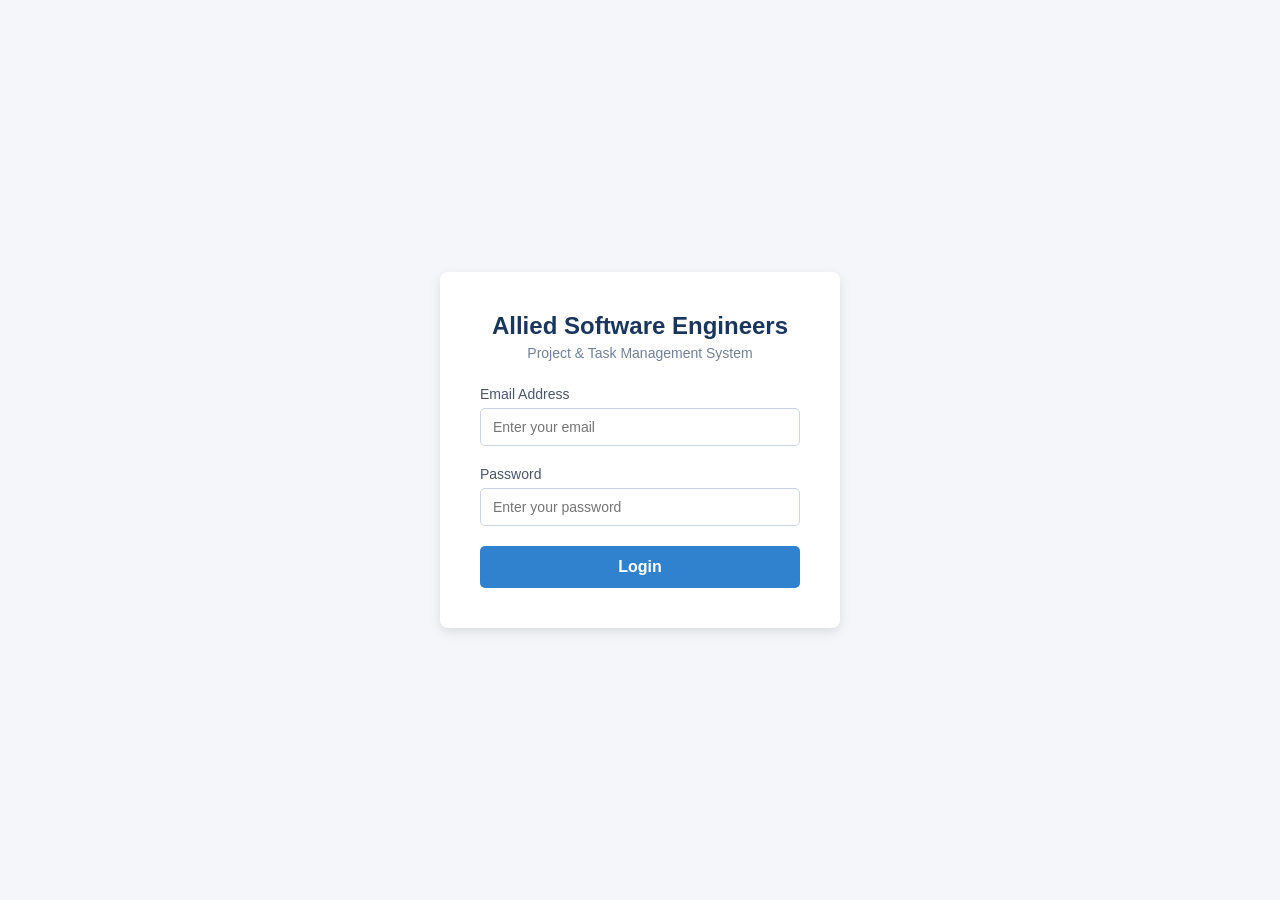
<file: index.html>
<!DOCTYPE html>
<html lang="en">
<head>
    <meta charset="UTF-8">
    <meta name="viewport" content="width=device-width, initial-scale=1.0">
    <title>Login - Project & Task Management System</title>
    <link rel="stylesheet" href="assets/css/style.css">
</head>
<body>
    <div class="login-container">
        <h2>Allied Software Engineers</h2>
        <p>Project & Task Management System</p>
        
        <form id="loginForm">
            <div class="input-group">
                <label for="email">Email Address</label>
                <input type="email" id="email" placeholder="Enter your email" required>
            </div>
            
            <div class="input-group">
                <label for="password">Password</label>
                <input type="password" id="password" placeholder="Enter your password" required>
            </div>
            
            <!-- Error Message Display -->
            <p id="errorMessage" class="error-msg"></p>
            
            <button type="submit" class="btn-login">Login</button>
        </form>
    </div>

    <script src="assets/js/app.js"></script>
</body>
</html>
</file>
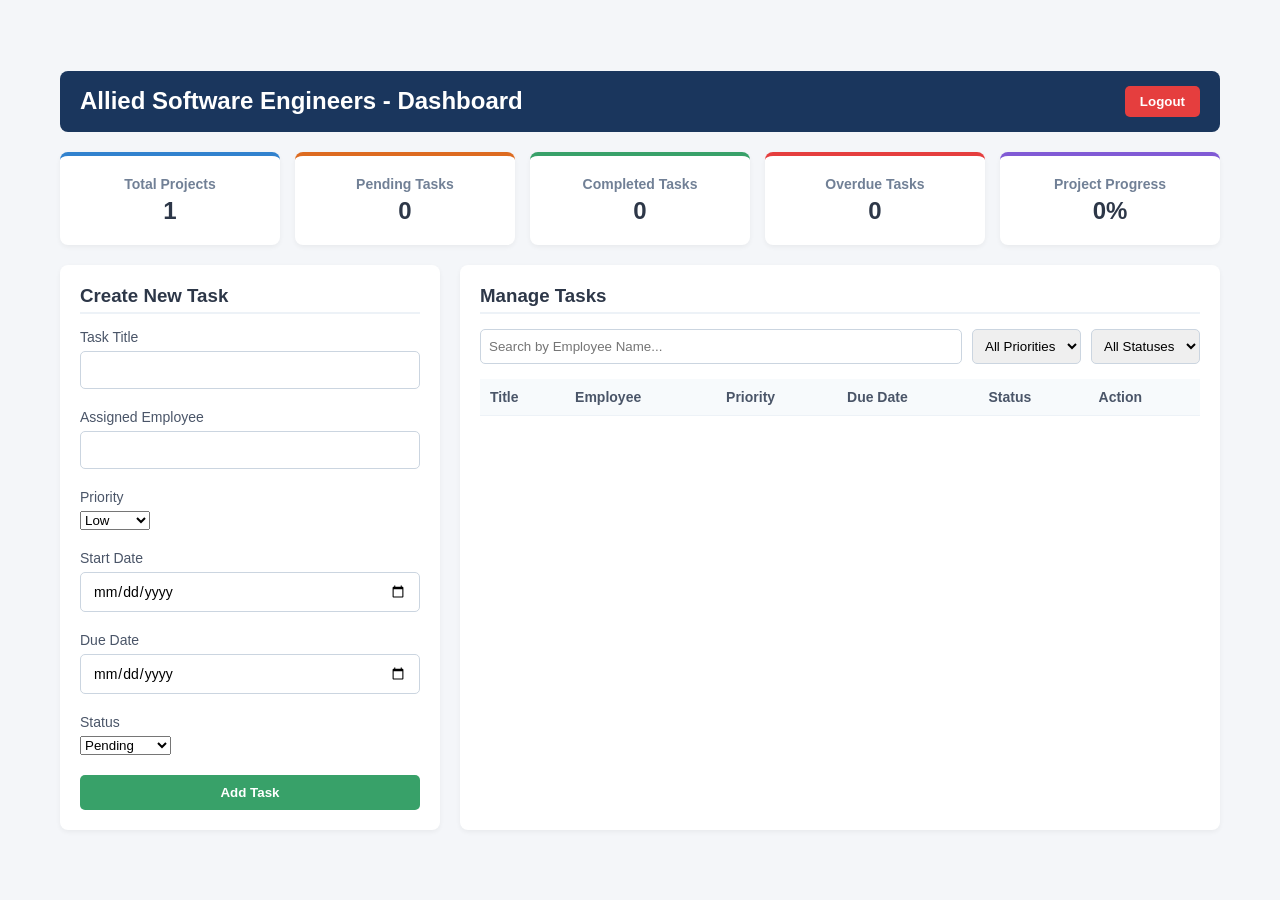
<file: pages/dashboard.html>
<!DOCTYPE html>
<html lang="en">
<head>
    <meta charset="UTF-8">
    <meta name="viewport" content="width=device-width, initial-scale=1.0">
    <title>Dashboard - Project & Task Management System</title>
    <link rel="stylesheet" href="../assets/css/style.css">
</head>
<body>
    <div class="dashboard-container">
        <!-- Header -->
        <header class="dash-header">
            <h2>Allied Software Engineers - Dashboard</h2>
            <button onclick="window.location.href='../index.html'" class="btn-logout">Logout</button>
        </header>

        <!-- 2. Reports & Counters Section -->
        <section class="metrics-grid">
            <div class="metric-card">
                <h3>Total Projects</h3>
                <p id="totalProjectsCount">1</p>
            </div>
            <div class="metric-card pending">
                <h3>Pending Tasks</h3>
                <p id="pendingTasksCount">0</p>
            </div>
            <div class="metric-card completed">
                <h3>Completed Tasks</h3>
                <p id="completedTasksCount">0</p>
            </div>
            <div class="metric-card overdue">
                <h3>Overdue Tasks</h3>
                <p id="overdueTasksCount">0</p>
            </div>
            <div class="metric-card progress-card">
                <h3>Project Progress</h3>
                <p id="progressPercentage">0%</p>
            </div>
        </section>

        <div class="main-content-layout">
            <!-- 3. Task Creation Form -->
            <div class="form-section">
                <h3>Create New Task</h3>
                <form id="taskForm">
                    <div class="input-group">
                        <label>Task Title</label>
                        <input type="text" id="taskTitle" required>
                    </div>
                    <div class="input-group">
                        <label>Assigned Employee</label>
                        <input type="text" id="assignedEmployee" required>
                    </div>
                    <div class="input-group">
                        <label>Priority</label>
                        <select id="taskPriority">
                            <option value="Low">Low</option>
                            <option value="Medium">Medium</option>
                            <option value="High">High</option>
                        </select>
                    </div>
                    <div class="input-group">
                        <label>Start Date</label>
                        <input type="date" id="startDate" required>
                    </div>
                    <div class="input-group">
                        <label>Due Date</label>
                        <input type="date" id="dueDate" required>
                    </div>
                    <div class="input-group">
                        <label>Status</label>
                        <select id="taskStatus">
                            <option value="Pending">Pending</option>
                            <option value="In Progress">In Progress</option>
                            <option value="Completed">Completed</option>
                        </select>
                    </div>
                    <p id="formError" class="error-msg" style="color: red; display: none;"></p>
                    <button type="submit" class="btn-submit-task">Add Task</button>
                </form>
            </div>

            <!-- Filters & Task List Display -->
            <div class="list-section">
                <h3>Manage Tasks</h3>
                <!-- Search & Filters -->
                <div class="filters-container">
                    <input type="text" id="searchEmployee" placeholder="Search by Employee Name...">
                    <select id="filterPriority">
                        <option value="All">All Priorities</option>
                        <option value="Low">Low</option>
                        <option value="Medium">Medium</option>
                        <option value="High">High</option>
                    </select>
                    <select id="filterStatus">
                        <option value="All">All Statuses</option>
                        <option value="Pending">Pending</option>
                        <option value="In Progress">In Progress</option>
                        <option value="Completed">Completed</option>
                    </select>
                </div>

                <!-- Task Table/List -->
                <div class="table-responsive">
                    <table>
                        <thead>
                            <tr>
                                <th>Title</th>
                                <th>Employee</th>
                                <th>Priority</th>
                                <th>Due Date</th>
                                <th>Status</th>
                                  <th>Action</th>
                            </tr>
                        </thead>
                        <tbody id="taskTableBody">
                            <!-- Tasks dynamically generated here -->
                        </tbody>
                    </table>
                </div>
            </div>
        </div>
    </div>

    <!-- Script connected directly -->
    <script src="../assets/js/app.js"></script>
</body>
</html>
</file>
<file: assets/css/style.css>
* {
    margin: 0;
    padding: 0;
    box-sizing: border-box;
    font-family: 'Segoe UI', Tahoma, Geneva, Verdana, sans-serif;
}

body {
    background-color: #f4f6f9;
    display: flex;
    justify-content: center;
    align-items: center;
    height: 100vh;
}

.login-container {
    background-color: #ffffff;
    padding: 40px;
    border-radius: 8px;
    box-shadow: 0 4px 12px rgba(0, 0, 0, 0.1);
    width: 100%;
    max-width: 400px;
    text-align: center;
}

.login-container h2 {
    color: #1a365d;
    margin-bottom: 5px;
    font-size: 24px;
}

.login-container p {
    color: #718096;
    margin-bottom: 25px;
    font-size: 14px;
}

.input-group {
    text-align: left;
    margin-bottom: 20px;
}

.input-group label {
    display: block;
    margin-bottom: 6px;
    color: #4a5568;
    font-weight: 500;
    font-size: 14px;
}

.input-group input {
    width: 100%;
    padding: 10px 12px;
    border: 1px solid #cbd5e0;
    border-radius: 5px;
    font-size: 14px;
    outline: none;
    transition: border-color 0.2s;
}

.input-group input:focus {
    border-color: #3182ce;
}

.error-msg {
    color: #e53e3e;
    font-size: 13px;
    margin-bottom: 15px;
    text-align: left;
    display: none;
}

.btn-login {
    width: 100%;
    padding: 12px;
    background-color: #3182ce;
    color: white;
    border: none;
    border-radius: 5px;
    font-size: 16px;
    font-weight: 600;
    cursor: pointer;
    transition: background-color 0.2s;
}

.btn-login:hover {
    background-color: #2b6cb0;
}
/* --- Dashboard Styles --- */
.dashboard-container {
    width: 100%;
    max-width: 1200px;
    margin: 20px auto;
    padding: 20px;
}

.dash-header {
    display: flex;
    justify-content: space-between;
    align-items: center;
    background-color: #1a365d;
    color: white;
    padding: 15px 20px;
    border-radius: 8px;
    margin-bottom: 20px;
}

.btn-logout {
    background-color: #e53e3e;
    color: white;
    border: none;
    padding: 8px 15px;
    border-radius: 5px;
    cursor: pointer;
    font-weight: 600;
}

.metrics-grid {
    display: grid;
    grid-template-columns: repeat(auto-fit, minmax(180px, 1fr));
    gap: 15px;
    margin-bottom: 20px;
}

.metric-card {
    background: white;
    padding: 20px;
    border-radius: 8px;
    box-shadow: 0 2px 5px rgba(0,0,0,0.05);
    text-align: center;
    border-top: 4px solid #3182ce;
}

.metric-card.pending { border-top-color: #dd6b20; }
.metric-card.completed { border-top-color: #38a169; }
.metric-card.overdue { border-top-color: #e53e3e; }
.metric-card.progress-card { border-top-color: #805ad5; }

.metric-card h3 { font-size: 14px; color: #718096; margin-bottom: 5px; }
.metric-card p { font-size: 24px; font-weight: bold; color: #2d3748; }

.main-content-layout {
    display: grid;
    grid-template-columns: 1fr 2fr;
    gap: 20px;
}

@media (max-width: 768px) {
    .main-content-layout { grid-template-columns: 1fr; }
}

.form-section, .list-section {
    background: white;
    padding: 20px;
    border-radius: 8px;
    box-shadow: 0 2px 5px rgba(0,0,0,0.05);
}

.form-section h3, .list-section h3 { margin-bottom: 15px; color: #2d3748; border-bottom: 2px solid #edf2f7; padding-bottom: 5px;}

.btn-submit-task {
    width: 100%;
    background-color: #38a169;
    color: white;
    padding: 10px;
    border: none;
    border-radius: 5px;
    font-weight: 600;
    cursor: pointer;
}

.filters-container {
    display: flex;
    gap: 10px;
    margin-bottom: 15px;
}

.filters-container input, .filters-container select {
    padding: 8px;
    border: 1px solid #cbd5e0;
    border-radius: 5px;
    outline: none;
}

.filters-container input { flex: 2; }

table {
    width: 100%;
    border-collapse: collapse;
    margin-top: 10px;
}

th, td {
    padding: 10px;
    text-align: left;
    border-bottom: 1px solid #edf2f7;
    font-size: 14px;
}

th { background-color: #f7fafc; color: #4a5568; }

/* Business Logic Class for Highlight */
.high-priority-overdue {
    background-color: #fed7d7 !important;
    border-left: 5px solid #e53e3e;
    font-weight: bold;
}

.btn-delete {
    background: #e53e3e;
    color: white;
    border: none;
    padding: 4px 8px;
    border-radius: 3px;
    cursor: pointer;
}
</file>
